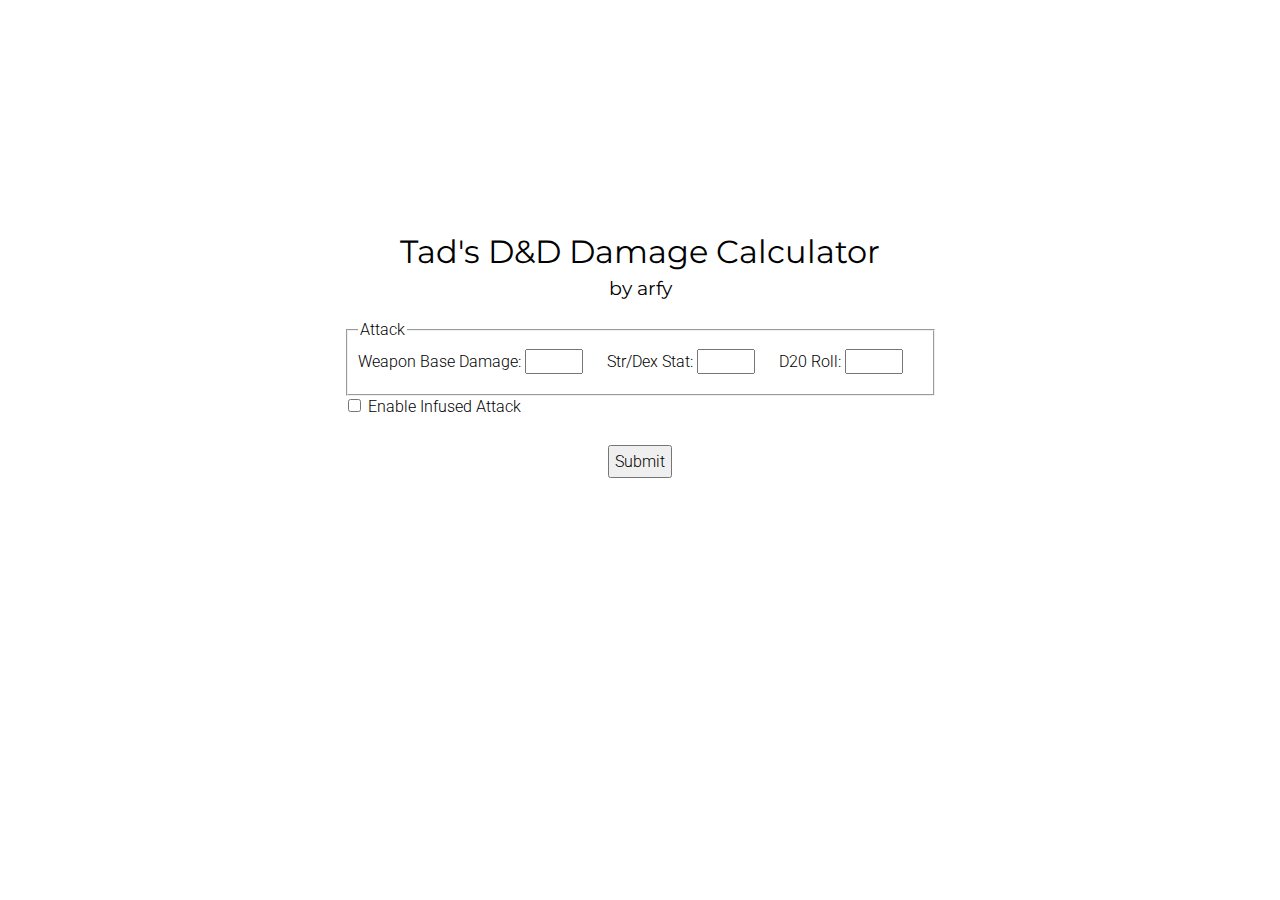
<file: index.html>
<!DOCTYPE html>
<html lang="en">
<head>
<meta charset="UTF-8">
<meta name="viewport" content="width=device-width, initial-scale=1.0">
<title>D&D Damage Calculator</title>
<link href="https://fonts.googleapis.com/css2?family=Montserrat:wght@200;300;400;500;600&family=Roboto:ital,wght@0,300;0,400;0,500;1,300;1,400&display=swap" rel="stylesheet">
<link rel="stylesheet" href="style.css">
</head>
<body>
    <div id="center">
    <h1>Tad's D&D Damage Calculator</h1>
    <h2>by arfy</h2>
    <form id="damageForm">
        <div id="firstAttack">
            <fieldset>
                <legend>Attack</legend>
                <label for="baseDamage">Weapon Base Damage:</label>
                <input type="number" id="baseDamage" name="baseDamage" required>

                <label for="strModifier">Str/Dex Stat:</label>
                <input type="number" id="strModifier" name="strModifier" required>

                <label for="diceRoll">D20 Roll:</label>
                <input type="number" id="diceRoll" name="diceRoll" required>
            </fieldset>

            <label>
                <input type="checkbox" id="multiAttack" name="multiAttack">
                Enable Infused Attack
            </label>
        </div>

        <div id="secondAttack" style="display: none;">
            <fieldset>
                <legend>Infusion</legend>

                <label for="intModifier">Int/Wis Stat:</label>
                <input type="number" id="intModifier" name="intModifier">

                <label for="diceRoll2">D20 Roll:</label>
                <input type="number" id="diceRoll2" name="diceRoll2">

                <label for="diceRoll3">D20 Roll for Status Effect:</label>
                <input type="number" id="diceRoll3" name="diceRoll3">
            </fieldset>
        </div>

        <br />
        <div id="button">
            <button type="button" onclick="calculateDamage()">Submit</button>
        </div>
        
    </form>

    <div id="result"></div>
    <div id="crit"></div>
    </div>

    <script src="script.js"></script>
</body>
</html>
</file>
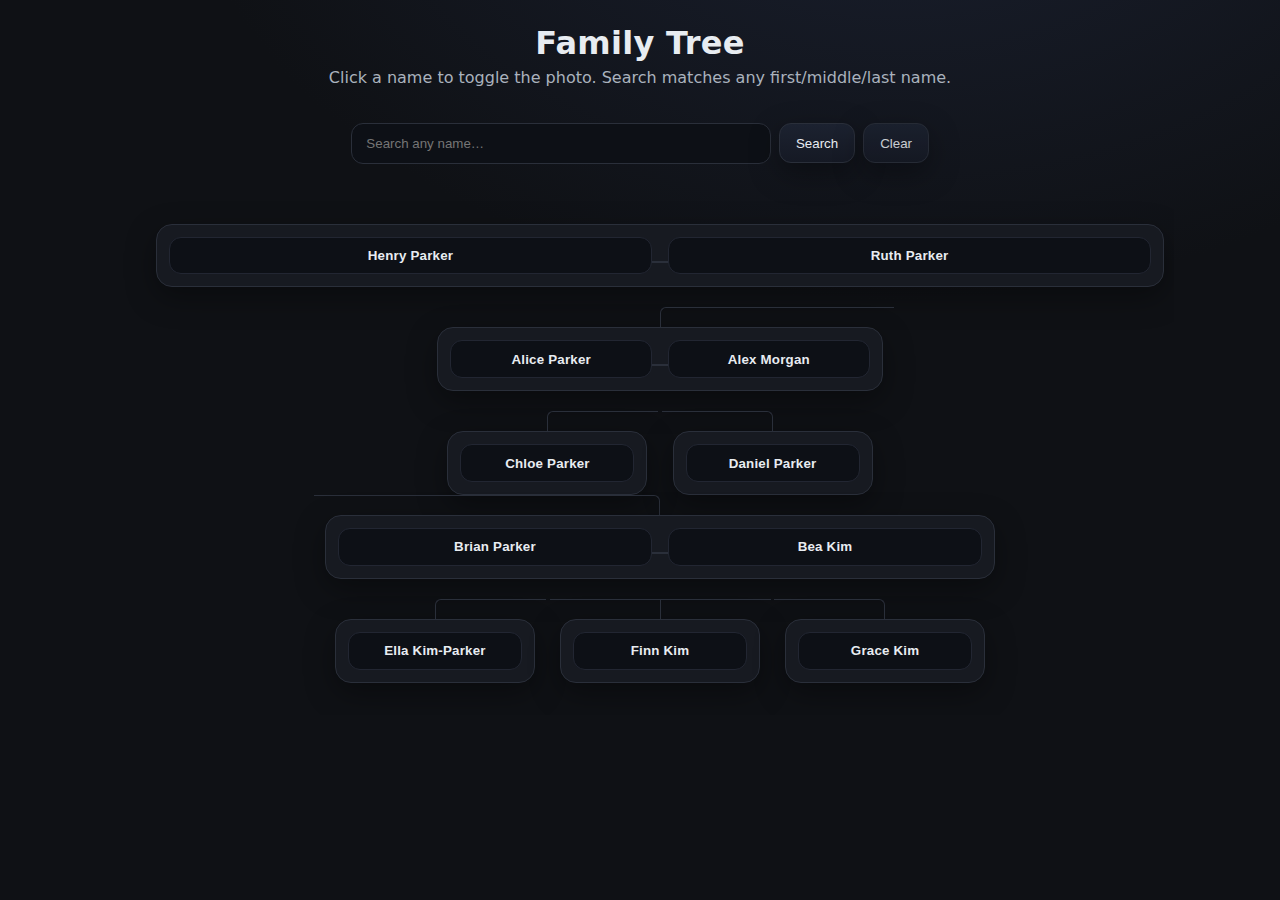
<file: felix.html>
<!DOCTYPE html>
<html lang="en">
<head>
<meta charset="UTF-8">
<meta name="viewport" content="width=device-width, initial-scale=1.0">
<title>D&D Damage Calculator</title>
<link href="https://fonts.googleapis.com/css2?family=Montserrat:wght@200;300;400;500;600&family=Roboto:ital,wght@0,300;0,400;0,500;1,300;1,400&display=swap" rel="stylesheet">
<link rel="stylesheet" href="./style/felix.css">
<link rel="icon" type="image/x-icon" href="./images/favicon.ico">
</head>
<body>
    <header class="site-header">
      <h1>Family Tree</h1>
      <p class="sub">Click a name to toggle the photo. Search matches any first/middle/last name.</p>
    </header>

    <main class="container">
      <form id="search-form" class="controls" autocomplete="off">
        <input id="search-input" type="search" placeholder="Search any name…" aria-label="Search any name" />
        <button type="submit">Search</button>
        <button type="button" id="clear-btn" class="secondary">Clear</button>
      </form>

      <div id="tree">
        <ul class="tree">
          <!-- Grandparents -->
          <li class="couple">
            <div class="couple-people">
              <div class="spouse">
                <button class="person" data-fullname="Henry James Parker" aria-expanded="false">Henry Parker</button>
                <div class="photo" aria-hidden="true"></div>
              </div>
              <div class="spouse">
                <button class="person" data-fullname="Ruth Anne Parker" aria-expanded="false">Ruth Parker</button>
                <div class="photo" aria-hidden="true"></div>
              </div>
              <span class="marriage" aria-hidden="true" title="Married"></span>
            </div>

            <ul>
              <!-- Alice + Alex -->
              <li class="couple">
                <div class="couple-people">
                  <div class="spouse">
                    <button class="person" data-fullname="Alice Parker" aria-expanded="false">Alice Parker</button>
                    <div class="photo" aria-hidden="true"></div>
                  </div>
                  <div class="spouse">
                    <button class="person" data-fullname="Alex J. Morgan" aria-expanded="false">Alex Morgan</button>
                    <div class="photo" aria-hidden="true"></div>
                  </div>
                  <span class="marriage" aria-hidden="true" title="Married"></span>
                </div>
                <ul>
                  <li>
                    <div class="single">
                      <button class="person" data-fullname="Chloe Parker" aria-expanded="false">Chloe Parker</button>
                      <div class="photo" aria-hidden="true"></div>
                    </div>
                  </li>
                  <li>
                    <div class="single">
                      <button class="person" data-fullname="Daniel Parker" aria-expanded="false">Daniel Parker</button>
                      <div class="photo" aria-hidden="true"></div>
                    </div>
                  </li>
                </ul>
              </li>

              <!-- Brian + Bea with THREE children -->
              <li class="couple">
                <div class="couple-people">
                  <div class="spouse">
                    <button class="person" data-fullname="Brian Lee Parker" aria-expanded="false">Brian Parker</button>
                    <div class="photo" aria-hidden="true"></div>
                  </div>
                  <div class="spouse">
                    <button class="person" data-fullname="Bea Kim" aria-expanded="false">Bea Kim</button>
                    <div class="photo" aria-hidden="true"></div>
                  </div>
                  <span class="marriage" aria-hidden="true" title="Married"></span>
                </div>
                <ul>
                  <li>
                    <div class="single">
                      <button class="person" data-fullname="Ella Kim-Parker" aria-expanded="false">Ella Kim-Parker</button>
                      <div class="photo" aria-hidden="true"></div>
                    </div>
                  </li>
                  <li>
                    <div class="single">
                      <button class="person" data-fullname="Finn Kim" aria-expanded="false">Finn Kim</button>
                      <div class="photo" aria-hidden="true"></div>
                    </div>
                  </li>
                  <li>
                    <div class="single">
                      <button class="person" data-fullname="Grace Min Kim" aria-expanded="false">Grace Kim</button>
                      <div class="photo" aria-hidden="true"></div>
                    </div>
                  </li>
                </ul>
              </li>
            </ul>
          </li>
        </ul>
      </div>
    </main>

    <script src="./scripts/felix.js" defer></script>
</body>
</html>
</file>
<file: style.css>
h1, h2 {
    font-family: "Montserrat", san-serif;
    margin: 0;
}

h1 {
    font-size: 2.5vw;
    font-weight: 400;
    margin-bottom: 5px;
}

h2 {
    font-size: 1.5vw;
    font-weight: 400;
    margin-bottom: 20px;
}

body {
    font-family: "Roboto", sans-serif;
    font-size: 1.25vw;
    font-weight: 300;
    width: 100%;
    overflow-x: hidden;
    margin: 0;
}

#center{
    display: flex;
    flex-direction: column;
    justify-content: center;
    align-items: center;
    margin: auto;
    width: 60%;
    position: absolute;
    top: 40%;
    left: 50%;
    transform: translate(-50%, -50%);
}

fieldset {
    padding: 10px;
}

#firstAttack{
    margin-bottom: 10px;
}

input[type="number"]{
    margin-bottom: 10px;
    margin-right: 20px;
    width: 50px;
    font-size: 1.25vw;
    font-family: "Roboto", sans-serif;
    font-weight: 300;
}

button {
    padding: 5px;
    font-size: 1.25vw;
    font-family: "Roboto", sans-serif;
    font-weight: 300;
}

#button{
    text-align: center;
    margin-bottom: 10px;
}

#result, #crit {
    font-weight: 400;
}
</file>
<file: style/felix.css>
/* -------- Base -------- */
:root{
  --bg:#0f1115;
  --card:#171a21;
  --ink:#e8ecf1;
  --muted:#aab2bd;
  --accent:#5fb3f6;
  --line:#2a2f3a;
  --danger:#e43f5a;
  --shadow:0 10px 30px rgba(0,0,0,.35);
}

*{box-sizing:border-box}
html,body{height:100%}
body{
  margin:0;
  font-family: ui-sans-serif, system-ui, -apple-system, Segoe UI, Roboto, "Helvetica Neue", Arial, "Noto Sans", "Apple Color Emoji", "Segoe UI Emoji";
  color:var(--ink);
  background: radial-gradient(1200px 800px at 70% -20%, #1a2030 0%, var(--bg) 60%);
}

.site-header,.site-footer{ text-align:center; padding:1.25rem .75rem; }
.site-header h1{ margin:.25rem 0 .35rem; font-weight:800; letter-spacing:.3px; }
.site-header .sub{ margin:0; color:var(--muted); }

.container{ max-width:1100px; margin:0 auto; padding: 0 1rem 3rem; }

/* -------- Controls -------- */
.controls{
  display:flex; gap:.5rem; align-items:center; justify-content:center;
  margin: 1rem auto 1.5rem;
  flex-wrap:wrap;
}
.controls input[type="search"]{
  flex:1 1 280px; max-width:420px;
  padding:.75rem .9rem;
  border:1px solid var(--line);
  background:#0d1016; color:var(--ink);
  border-radius:12px; outline:none;
  box-shadow: inset 0 0 0 1px transparent;
}
.controls input[type="search"]:focus{
  box-shadow: inset 0 0 0 1px var(--accent);
}
.controls button{
  padding:.7rem 1rem; border-radius:12px; border:1px solid var(--line);
  background: linear-gradient(#1c2230, #151924); color:var(--ink);
  cursor:pointer; box-shadow: var(--shadow);
}
.controls button.secondary{ opacity:.85 }
.controls button:hover{ transform: translateY(-1px); }

/* -------- Tree layout (UL/LI connectors) -------- */
#tree{ overflow-x:auto; padding-bottom:1rem; }
.tree, .tree ul{ padding-top:20px; position:relative; }
.tree ul{ padding-left:0; }
.tree li{
  display:inline-block; text-align:center; list-style:none;
  position:relative; padding:20px 10px 0 10px; vertical-align:top;
}

/* connectors from parent to children */
.tree li::before, .tree li::after{
  content:""; position:absolute; top:0; right:50%;
  border-top:1px solid var(--line); width:50%; height:20px;
}
.tree li::after{
  right:auto; left:50%; border-left:1px solid var(--line);
}
.tree li:only-child::before, .tree li:only-child::after{ display:none; }
.tree li:only-child{ padding-top:0; }
.tree li:first-child::before, .tree li:last-child::after{ border:0 none; }
.tree li:last-child::before{ border-right:1px solid var(--line); border-radius:0 6px 0 0; }
.tree li:first-child::after{ border-radius:6px 0 0 0; }

/* containers for a person or couple */
.single, .couple-people{
  background: var(--card);
  border:1px solid var(--line);
  border-radius:16px; padding:12px; min-width: 200px;
  box-shadow: var(--shadow);
}

.couple-people{
  position:relative;
  display:grid;
  grid-template-columns: 1fr 1fr;
  gap: 1rem;
  align-items:start;
  min-width: 360px;
}

/* marriage line between spouses (appears centered between the two columns) */
.couple-people .marriage{
  position:absolute;
  top: 36px; /* roughly center of the buttons */
  left: 22%;
  right: 22%;
  border-top: 2px solid var(--line);
  pointer-events:none;
}

/* keep spouse blocks above the marriage line */
.spouse{ position:relative; z-index:1; }

/* -------- Person button -------- */
.person{
  width:100%; text-align:center;
  padding:.65rem .9rem;
  background: #0d1016; color:var(--ink);
  border:1px solid #222632; border-radius:12px;
  font-weight:600; letter-spacing:.2px;
  cursor:pointer;
}
.person:hover{ border-color:#2e3545; }
.person[aria-expanded="true"]{ outline: 2px solid var(--accent); }

/* search highlight */
.person.match{
  color: var(--danger);
  border-color: var(--danger);
  outline: 2px solid var(--danger);
}

/* -------- Photo panel (accordion) -------- */
.photo{
  display:block;
  max-height:0;
  overflow:hidden;
  transition:max-height .28s ease;
}
.photo.open{ max-height: 360px; }
.photo .full-name{
  margin:.6rem 0 .35rem;
  font-weight:800;
  text-align:center;
}
.photo img{
  display:block; margin:.25rem auto 0; max-height:300px; max-width: 90%;
  border-radius:14px; border:1px solid #2b2f3a; box-shadow: var(--shadow);
}
.photo .placeholder{
  color:var(--muted); font-size:.9rem; margin:.5rem 0 0; text-align:center;
}

/* -------- Footer -------- */
.site-footer{ color:var(--muted); border-top:1px dashed var(--line); }
.site-footer code{ color:#c3cad4; }
</file>
